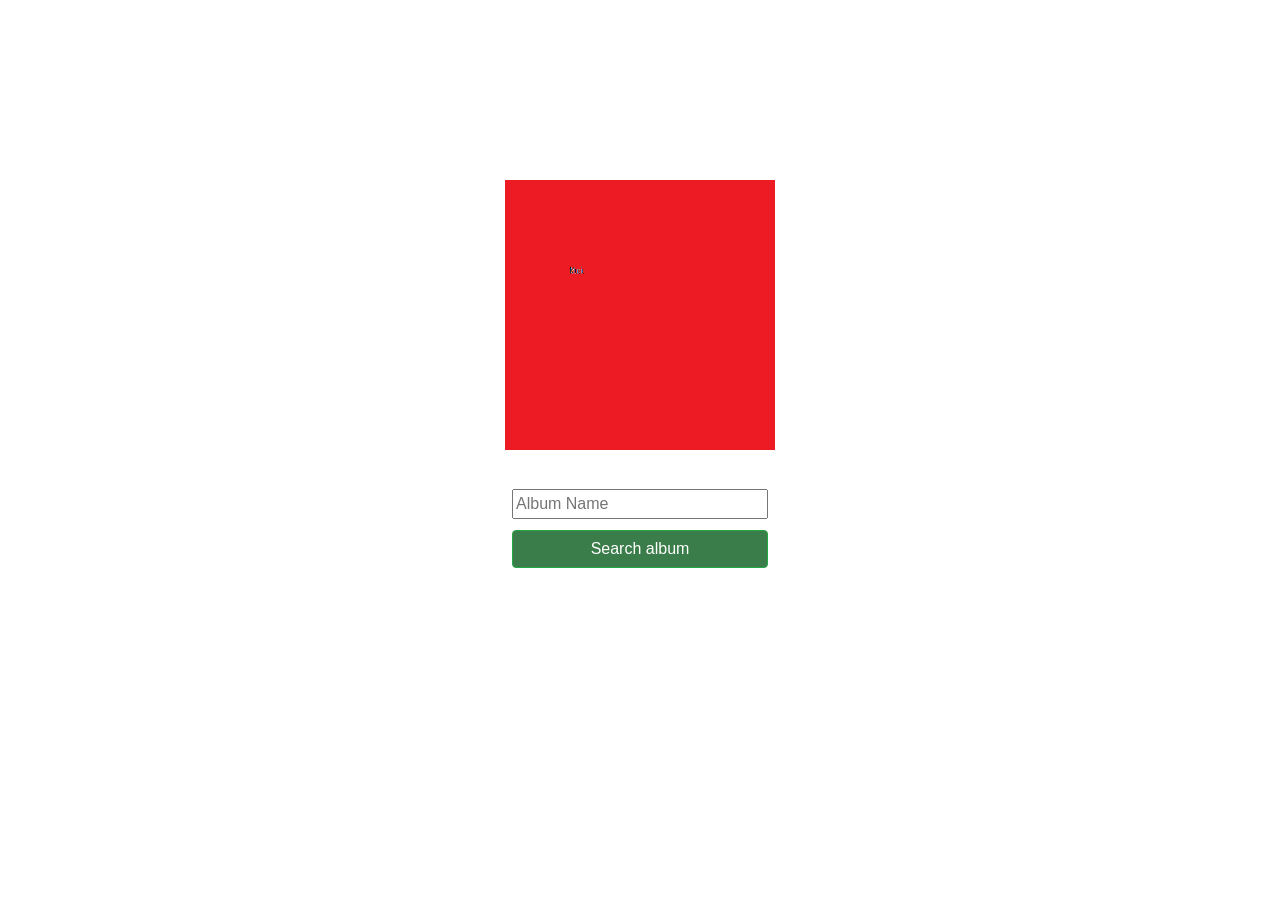
<file: API_all_working/index.html>
<!DOCTYPE html>
<html lang="en">

<head>
    <meta charset="UTF-8">
    <meta name="viewport" content="width=device-width, initial-scale=1.0">
    <title>Spotify Web API</title>
    <link rel="stylesheet" href="https://maxcdn.bootstrapcdn.com/bootstrap/4.0.0/css/bootstrap.min.css" integrity="sha384-Gn5384xqQ1aoWXA+058RXPxPg6fy4IWvTNh0E263XmFcJlSAwiGgFAW/dAiS6JXm" crossorigin="anonymous">
    <link rel="stylesheet" type="text/css" href="main.css">
</head>

<body>
    <div class="imageContainer">
        <img src="Images/music2.png" id="image_display" alt="album cover">
    </div>

    <div class="formContainer">
        <form action="">
            <input type="hidden" id='hidden_token'>
	        <input type="hidden" id='searchquery'>
            <label><input type="text" placeholder="Album Name" id='searchBox'></label>
            <div id="submitButton">
                <button type="submit" id="btn_submit" class="btn btn-success">Search album</button>
            </div>
        </form>
    </div>

    <script src="https://code.jquery.com/jquery-3.2.1.slim.min.js" integrity="sha384-KJ3o2DKtIkvYIK3UENzmM7KCkRr/rE9/Qpg6aAZGJwFDMVNA/GpGFF93hXpG5KkN" crossorigin="anonymous"></script>
    <script src="https://cdnjs.cloudflare.com/ajax/libs/popper.js/1.12.9/umd/popper.min.js" integrity="sha384-ApNbgh9B+Y1QKtv3Rn7W3mgPxhU9K/ScQsAP7hUibX39j7fakFPskvXusvfa0b4Q" crossorigin="anonymous"></script>
    <script src="https://maxcdn.bootstrapcdn.com/bootstrap/4.0.0/js/bootstrap.min.js" integrity="sha384-JZR6Spejh4U02d8jOt6vLEHfe/JQGiRRSQQxSfFWpi1MquVdAyjUar5+76PVCmYl" crossorigin="anonymous"></script>
    <script src="app.js" type="text/javascript"></script>

</body>
</html>
</file>
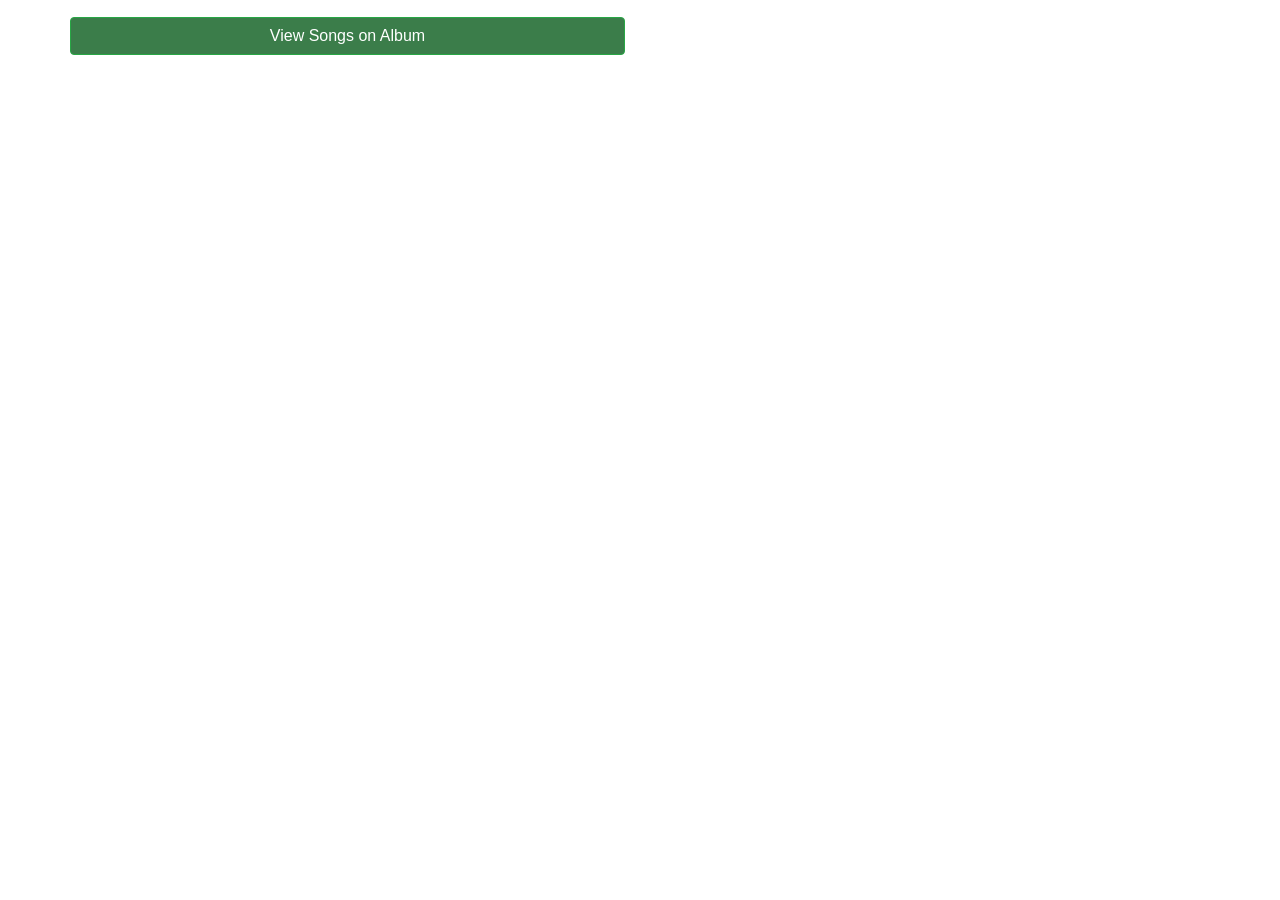
<file: APItests/index.html>
<!DOCTYPE html>
<html lang="en">
<head>
    <meta charset="UTF-8">
    <meta name="viewport" content="width=device-width, initial-scale=1.0">
    <title>Spotify Web API Tutorial</title>
    <link rel="stylesheet" href="https://maxcdn.bootstrapcdn.com/bootstrap/4.0.0/css/bootstrap.min.css" integrity="sha384-Gn5384xqQ1aoWXA+058RXPxPg6fy4IWvTNh0E263XmFcJlSAwiGgFAW/dAiS6JXm" crossorigin="anonymous">
    <link rel="stylesheet" type="text/css" href="main.css">
</head>
<body>
    
    <div class="container">        
        <form action="">
            <input type="hidden" id='hidden_token'>
            <div class="col-sm-6 form-group row px-0">
            </div>                  
            <div class="col-sm-6 row form-group px-0">
                <button type="submit" id="btn_submit" class="btn btn-success col-sm-12">View Songs on Album</button>
            </div>          
        </form>        
    </div>
    <script src="https://code.jquery.com/jquery-3.2.1.slim.min.js" integrity="sha384-KJ3o2DKtIkvYIK3UENzmM7KCkRr/rE9/Qpg6aAZGJwFDMVNA/GpGFF93hXpG5KkN" crossorigin="anonymous"></script>
    <script src="https://cdnjs.cloudflare.com/ajax/libs/popper.js/1.12.9/umd/popper.min.js" integrity="sha384-ApNbgh9B+Y1QKtv3Rn7W3mgPxhU9K/ScQsAP7hUibX39j7fakFPskvXusvfa0b4Q" crossorigin="anonymous"></script>
    <script src="https://maxcdn.bootstrapcdn.com/bootstrap/4.0.0/js/bootstrap.min.js" integrity="sha384-JZR6Spejh4U02d8jOt6vLEHfe/JQGiRRSQQxSfFWpi1MquVdAyjUar5+76PVCmYl" crossorigin="anonymous"></script>
    <script src="app.js" type="text/javascript"></script>
</body>
</html>
</file>
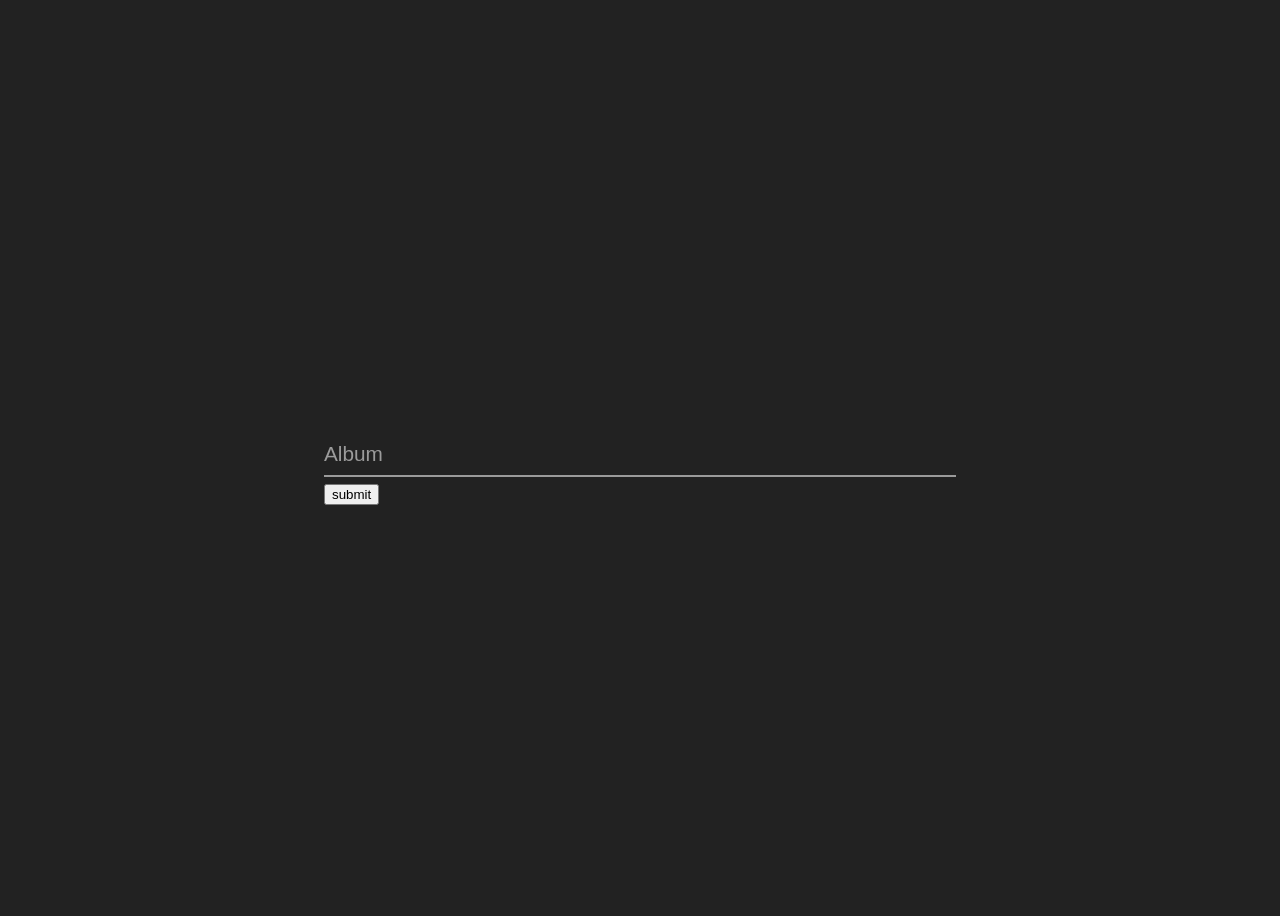
<file: beta/index.html>
<!DOCTYPE html>
<html lang="en">
<head>
    <meta charset="UTF-8">
    <link rel="stylesheet" href="style.css">
    <title>Search</title>
</head>
<body>
  <form action="rate.html" method="GET">
      <input id="inputAlbum" type="input" name="album" placeholder="Album" required/>
      <label for="album" class="form_label">Album</label>
      <div id="nextPage">
        <i class="gg-arrow-right-o"></i>
        <input type="submit" value="submit"/>
      </div>
  </form>
</body>
</html>
</file>
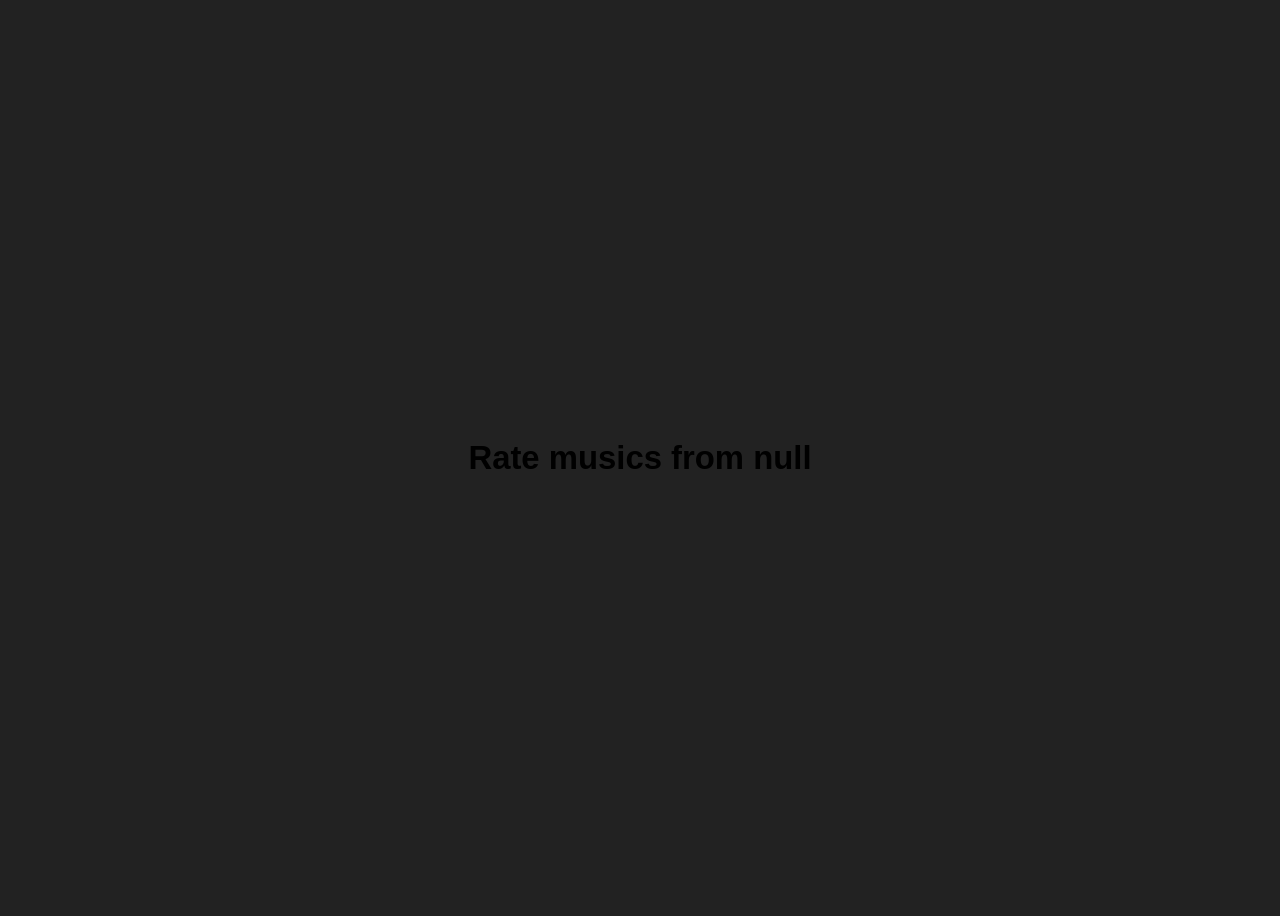
<file: beta/rate.html>
<!DOCTYPE html>
<html lang="en">
<head>
    <meta charset="UTF-8">
    <link rel="stylesheet" href="style.css">
    <!-- <script type="text/javascript" src="logic.js"></script> -->
    <title>Search</title>
</head>
<body>
  <h3 id="text">text should be here</h3>
  <script type="text/javascript" src="logic.js"></script>
</body>
</html>
</file>
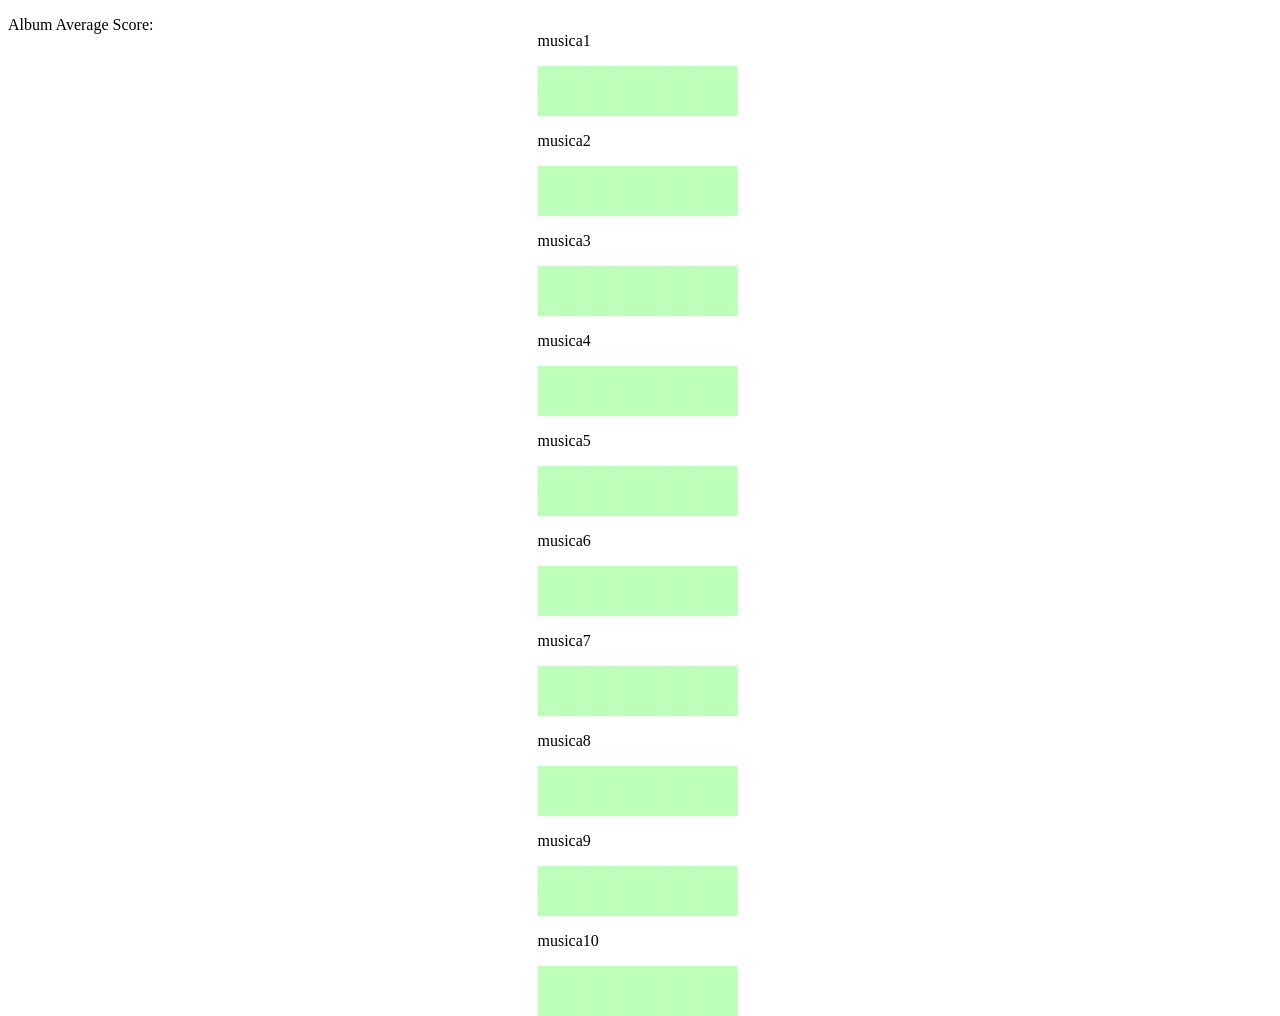
<file: test/test.html>
<!DOCTYPE html>
<html lang="en">
<head>
    <meta charset="UTF-8">
    <title>Test</title>
    <link rel="stylesheet" href="style.css">
</head>
<body>
    <div><p id="musicID" class="musicName" style="display: none;">Music Name</p></div>
    <div id="rateForm" class="colorBar" name="5" style="display: none;">
        <input type="radio" id="one" name="One" value="1" onclick="updateVal('1')">
        <label for="one"></label>

        <input type="radio" id="two" name="One" value="2" onclick="updateVal('1')">
        <label for="two"></label>

        <input type="radio" id="three" name="One" value="3" onclick="updateVal('1')">
        <label for="three"></label>

        <input type="radio" id="four" name="One" value="4" onclick="updateVal('1')">
        <label for="four"></label>

        <input type="radio" id="five" name="One" value="5" onclick="updateVal('1')">
        <label for="five"></label>
    </div>

    <div id="container"></div>

    <div>
      <p id="OverallScore">Album Average Score: </p>
    </div>
    <script type="text/javascript" src="test.js"></script>
</body>
</html>
</file>
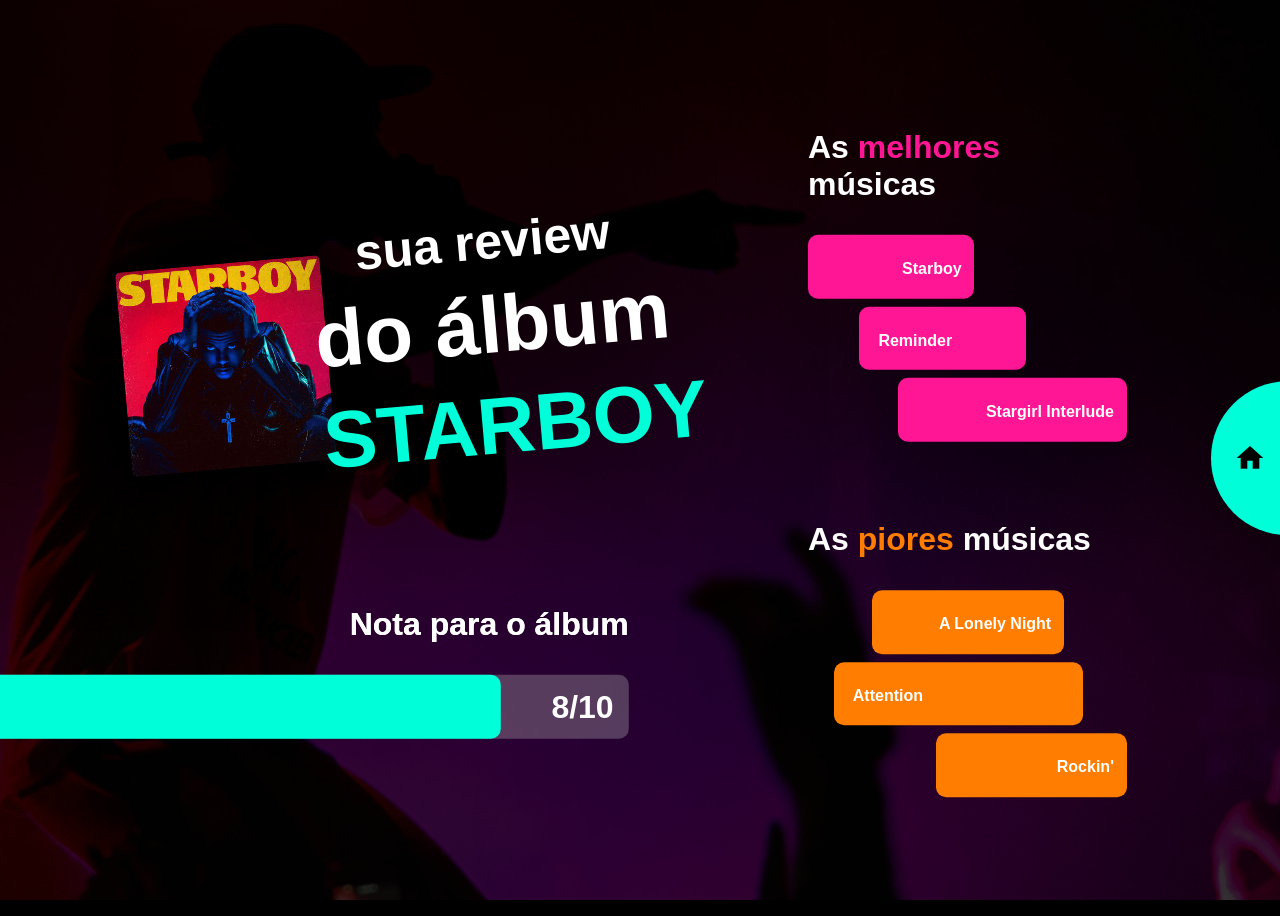
<file: V2_Chung/results/results_3.html>
<!DOCTYPE html>
<html lang="en" dir="ltr">
  <head>
    <meta charset="utf-8">
    <title>Spotify Rating</title>
    <link rel="stylesheet" href="results_style.css">
    <link rel="stylesheet" href="../../VisualID.css">
    <link href="https://fonts.googleapis.com/icon?family=Material+Icons" rel="stylesheet">

  </head>
  <body>
    <div class="resultsPage">

        <!-- Background image -->
        <div id="mask"></div>
        <img src="back.png" alt="background" id="video2">


        <!-- Album cover -->
        <div class="albumCover">
            <img src="../../Starboy.png" alt="cover" id="coverImage">
            <!-- Text for results -->
            <div class="resultsTextFinal">
              <p id="line3_1">sua review</p>
              <p id="line3_2"> do álbum</p>
              <p id="line3_3">STARBOY</p>
            </div>
        </div>


        <!-- Frame (nota maxima) -->
        <div class="overallRating">
            <p class="finalResultsText">Nota para o álbum</p>
            <div class="resultBar"></div>
        </div>

        <div class="overallRating">
            <p class="finalResultsText">Nota para o álbum</p>
            <div class="resultBar" id="rating"><p id="rating_text">8/10</p></div>
        </div>

        <!-- Best musics -->
        <div class="resultsDataFinal">
            <p class="finalResultsText">As <span style="color:var(--pink)">melhores</span> músicas</p>
            <div class="resultBar" id="bar3_1">Starboy</div>
            <div class="resultBar" id="bar3_2">Reminder</div>
            <div class="resultBar" id="bar3_3">Stargirl Interlude</div>
        </div>

        <!-- Worst musics -->
        <div class="resultsDataFinal2">
            <p class="finalResultsText">As <span style="color:var(--orange)">piores</span> músicas</p>
            <div class="resultBar" id="bar3_4">A Lonely Night</div>
            <div class="resultBar" id="bar3_5">Attention</div>
            <div class="resultBar" id="bar3_6">Rockin'</div>
        </div>

        <!-- Evaluate new album -->
        <div class="Home" onclick="location.href='../../index.html'">
          <i class="material-icons">home</i>
        </div>

    </div>
    <script src="analysis.js" type="text/javascript"></script>
  </body>
</html>
</file>
<file: API_all_working/main.css>
.btn.dropdown-toggle  {
    width:150px;
    text-align:left;
}

span.caret {
    position: absolute;
    left: 90%;
    top: 45%;
}

.btn-success {
    background-color: #3b7d4a!important;
}

.btn-success:hover {
    background-color: #4daf64!important;
}

.imageContainer {
    position: absolute;
    transform: translate(-50%, -50%);
    width: 30vw;
    height: 30vh;
    left: 50%;
    top: 35%;
}

#image_display {
    position: absolute;
    transform: translate(-50%, -50%);
    width: 30vh;
    height: 30vh;
    left: 50%;
    top: 50%;
}

.formContainer {
    position: absolute;
    transform: translate(-50%, -50%);
    width: 30vw;
    height: 30vh;
    left: 50%;
    top: 70%;
}

#searchBox {
    position: absolute;
    transform: translate(-50%, -50%);
    width: 20vw;
    left: 50%;
}

#submitButton {
    position: absolute;
    transform: translate(-50%, -50%);
    width: 30vw;
    left: 50%;
    top: 20%;
}

#btn_submit {
    position: absolute;
    transform: translate(-50%, -50%);
    width: 20vw;
    left: 50%;
}
</file>
<file: APItests/main.css>
.btn.dropdown-toggle  {
    width:150px;
    text-align:left;
}

span.caret {
    position: absolute;
    left: 90%;
    top: 45%;
}

label {
    padding-top:5px;
}

.form-label {
    padding-left:0px !important;
}

img {
    width:140px;
    height:140px;
}

.btn-success {
    background-color: #3b7d4a!important;
}

.btn-success:hover {
    background-color: #4daf64!important;
}

img.track {
    border: 1px solid #8a8a8a;
}
</file>
<file: beta/style.css>
:root {
  --primary: #11998e;
  --secondary: #38ef7d;
  --white: #fff;
  --gray: #9b9b9b;
}

form {
  position: relative;
  padding: 15px 0 0;
  margin-top: 10px;
  width: 50%;
}

#inputAlbum {
  font-family: inherit;
  width: 100%;
  border: 0;
  border-bottom: 2px solid var(--gray);
  outline: 0;
  font-size: 1.3rem;
  color: var(--white);
  padding: 7px 0;
  background: transparent;
  transition: border-color 0.2s;



}

#inputAlbum::placeholder {
  color: transparent;
}

#inputAlbum:placeholder-shown ~ label {
  font-size: 1.3rem;
  cursor: text;
  top: 20px;
}

label {
  position: absolute;
  top: 0;
  display: block;
  transition: 0.2s;
  font-size: 1rem;
  color: var(--gray);
}

#inputAlbum:focus {
  padding-bottom: 6px;
  font-weight: 700;
  border-width: 3px;
  border-image: linear-gradient(to right, var(--primary),var(--secondary));
  border-image-slice: 1;
}

#inputAlbum:focus ~ .form_label {
    position: absolute;
    top: 0;
    display: block;
    transition: 0.2s;
    font-size: 1rem;
    color: var(--primary);
    font-weight:700;
}

/* reset input */
#inputAlbum{
  &:required,&:invalid { box-shadow:none; }
}
/* demo */
body {
  font-family: 'Poppins', sans-serif;
  display: flex;
  flex-direction: column;
  justify-content: center;
  align-items: center;
  min-height: 100vh;
  font-size: 1.5rem;
  background-color:#222222;
}
</file>
<file: test/style.css>
html {
  scroll-behavior: smooth;
}

#container {
  position: absolute;
  width: 205px;
  background-color: transparent;
  transform: translate(-50%, 0%);
  left: 50%;
}

.colorBar {
  display: flex;
}

.colorBar .musicName {
  position: relative;
}

.colorBar input[type="radio"] {
  opacity: 0;
  position: absolute;
  width: 0;
}

.colorBar label{
    display: inline-block;
    background-color: #bfb;
    padding: 20px 20px;
    border: 0;
    height: 10px;
    float: left;
}

.colorBar input[type="radio"]:checked ~ label {
    background-color: #ddd;
}

.colorBar input[type="radio"]:checked + label {
    background-color: #bfb;
}

.colorBar input[type="radio"]:hover + label {
    background-color: #dfd;
}
</file>
<file: V2_Chung/results/results_style.css>
@import url("../../VisualID.css");

:root {
  --bar-height: 1.5vh;
}

body {
  overflow: hidden;
  background: black;
  font-family: Trebuchet MS, Calibri, sans-serif;
  font-weight: bold;
}

.musicPage {
  position: relative;
  width: 100vw;
  height: 100vh;
  text-align: center;
  font-size: medium;
}

.musicPage .capaAlbum {
  position: absolute;
  transform: translate(-50%, -50%);
  left: 25vw;
  top: 50vh;
  box-shadow: 0 0 30px 10px;
  border-radius: 5px;
}

.colorBar {
  position: absolute;
  transform: translate(-50%, -50%);
  left: 65vw;
  top: 50vh;
  width: 26%;
  display: inline;
}

.colorBar .rateButton {
  display: block;
  background-color: rgba(200,200,200,0.3);
  margin: 8px 0 0 0;
  border-radius: 10px;
  padding: 16px 0;
  border: 0;
  height: 12px;
  transition: background-color 100ms linear;
}

.resultsPage {
  position: relative;
  width: 100vw;
  height: 100vh;
  text-align: center;
}

#musicName {
  font-size: xxx-large;
  text-align: left;
  color: white;
  font-weight: bold;
  margin: 0;
}

#musicArtist{
  font-size: large;
  text-align: left;
  color: white;
  margin: 0.5vh 0 1vh;
}


.resultsPage {
  position: relative;
  width: 100vw;
  height: 100vh;
  text-align: center;
  font-size: medium;
}

.resultsText {
  position: absolute;
  transform: translate(-50%, -50%);
  left: 32vw;
  top: 45vh;
}

#line1{
  font-size: 50px;
  text-align: center;
  color: white;
  margin: 0.5vh 0 1vh;
}

#line2{
  font-size: 80px;
  text-align: left;
  color: white;
  margin: 0.5vh 0 1vh;
}

#line3{
  font-size: 80px;
  text-align: center;
  color: black;
  margin: 0.5vh 5vw 1vh;
  text-transform: uppercase;
}

.resultsData {
  position: absolute;
  transform: translate(-50%, -50%);
  left: 80vw;
  top: 45vh;
  width: 55vw;
  display: inline;
  text-align: left;
}

.resultBar {
  display: block;
  background-color: rgba(200,200,200,0.3);
  margin: 0px 0 0;
  border-radius: 10px;
  padding: 25px 0;
  border: 0;
  height: var(--bar-height);
  text-indent: 1.5vw;
}

#bar1 {
  background-color: #ff2251;
  margin: 8px 0 0;
}

#bar2 {
  background-color: #ff9966;
  margin: 8px 30px 0;
}

#bar3 {
  background-color: #ffd166;
  margin: 8px 60px 0;
}

#bottomText {
  margin-top: 12px;
  margin-left: 61vh;
  color: white;
}

.resultsDataVertical {
  position: absolute;
  transform: translate(-50%, -50%);
  left: 90vw;
  top: 70vh;
  width: 60vw;
  display: flex;
  text-align: left;
}

.resultBarVertical {
  display: block;
  background-color: rgba(200,200,200,0.3);
  margin: 0 0 0;
  border-radius: 10px;
  padding: 25px 0;
  border: 0;
  height: 80vh;
  width: 6.5vw;
  text-align: center;
}

#bar2_1 {
  background-color: #ff2251;
  margin: 0 10px 0;
}

#bar2_2 {
  background-color: #ff9966;
  margin: 80px 10px 0;
}

#bar2_3 {
  background-color: #ffd166;
  margin: 160px 10px 0;
}

#line2_1{
  font-size: 50px;
  text-align: center;
  color: white;
  margin: 0.5vh 0 1vh;
}

#line2_2{
  font-size: 80px;
  text-align: left;
  color: #38ef7d;
  margin: 0.5vh 0 1vh;
}

#line2_3{
  font-size: 80px;
  text-align: left;
  color: white;
  margin: 0.5vh 5vw 1vh;
}

#line3_1{
  font-size: 50px;
  text-align: center;
  color: white;
  margin: 0.5vh 0 1vh;
}

#line3_2{
  font-size: 80px;
  text-align: left;
  color: white;
  margin: 0.5vh 0 1vh;
}

#line3_3{
  font-size: 80px;
  text-align: center;
  color: var(--green);
  margin: 0.5vh 0 1vh;
  text-transform: uppercase;
}

.resultsDataFinal {
  position: absolute;
  transform: translate(-50%, -50%);
  left: 75vw;
  top: 29vh;
  width: 25vw;
  display: inline;
  text-align: left;
  color: white;
}

.resultsDataFinal2 {
  position: absolute;
  transform: translate(-50%, -50%);
  left: 75vw;
  top: 65vh;
  width: 25vw;
  display: inline;
  text-align: left;
  margin-top: 50px;
  color: white;
}

#bar3_1 {
  background-color: var(--pink);
  margin: 8px 12vw 0 0;
  text-align: right;
  padding-right: 1vw;
}

#bar3_2 {
  background-color: var(--pink);
  margin: 8px 8vw 0 4vw;
}

#bar3_3 {
  background-color: var(--pink);
  margin: 8px 0.1vw 0 7vw;
  text-align: right;
  padding-right: 1vw;
}

#bar3_4 {
  background-color: var(--orange);
  margin: 8px 5vw 0 5vw;
  text-align: right;
  padding-right: 1vw;
}

#bar3_5 {
  background-color: var(--orange);
  margin: 8px 3.5vw 0 2vw;
}

#bar3_6 {
  background-color: var(--orange);
  margin: 8px 0.1vw 0 10vw;
  text-align: right;
  padding-right: 1vw;
}

.finalResultsText {
  color: white;
  font-size: xx-large;
}

@keyframes moveAround {
  0% {
    left: 20%;
    top: 20%;
  }
  17% {
    left: 20%;
    top: 80%;
  }
  33% {
    left: 80%;
    top: 20%;
  }
  50% {
    left: 80%;
    top: 80%;
  }
  67% {
    left: 50%;
    top: 20%;
  }
  83% {
    left: 50%;
    top: 80%;
  }
  100% {
    left: 20%;
    top: 20%;
  }
}

#mask {
    position: absolute;
    transform: translate(-50%, -50%);
    left: 20%;
    top: 20%;
    width: 64vw;
    height: 64vh;
    animation: moveAround 20s ease infinite;
    background-color: black;
    opacity: 0.5;
    filter: blur(70px);
}


@keyframes Shuffle {
  0%{
    margin-left: 0%;
    transform: translate(-50%, -50%) rotate(-5deg);
  }
  20%{
    margin-left: 3%;
    transform: translate(-50%, -50%) rotate(2deg);
  }
  60%{
    margin-left: 3%;
    transform: translate(-50%, -50%) rotate(-1deg);
  }
  100%{
    margin-left: 0%;
    transform: translate(-50%, -50%) rotate(-5deg);
  }
}

.albumCover {
  position: absolute;
  transform: translate(-50%, -50%) rotate(-5deg);
  left: 17vw;
  margin-left: 0%;
  top: 40vh;
  anim
  animation: Shuffle 10s ease infinite;
  -webkit-animation: Shuffle 10s ease infinite;
  -moz-animation: Shuffle 10s ease infinite;
  -o-animation: Shuffle 10s ease infinite;
}

.resultsTextFinal {
  position: absolute;
  transform: translate(-50%, -50%);
  width: 350px;
  left: 180%;
  top: 50%;
}

.resultsTextFinal p {
  white-space: nowrap;
}

#coverImage {
  width: 16vw;
  border-radius: 5px;
  box-shadow: 0px 0px 50px 10px black;
}

.overallRating {
  position: absolute;
  transform: translate(-3%, -50%);
  left: 0;
  top: 72vh;
  width: 50vw;
  display: inline;
  text-align: right;
}

#rating {
  background-color: var(--green);
  margin-right: 10vw;
  padding-right: 1.5vh;
  color: white;
}

#rating_text {
  position: absolute;
  height: var(--bar-height);
  transform: translate(-50%, -50%);
  top: 74%;
  right: -4%;
  font-size: xx-large;
  margin: 0;
}

.Home {
  position: absolute;
  width: 12vw;
  height: 12vw;
  transform: translate(0%, -50%);
  top: 50%;
  right: -6vw;
  border-top-left-radius: 6vw;
  border-bottom-left-radius: 6vw;
  background: var(--green);
  cursor: pointer;
}

.Home:hover i {
  color: white;
}

.Home i {
  position: absolute;
  transform: translate(-50%, -50%);
  top: 50%;
  left: 25%;
  color: black;
  font-size: 2.5vw;
  transition: color 0.15s ease;
}

#video2 {
  width: 130vw;
  height: 130vh;
  object-fit: cover;
  position: fixed;
  /* Change position to absolute if you don't want it to take up the whole page */
  left: 0;
  top: 0;
  z-index: -1;

  /* Filters */
  filter: brightness(0.2);
}

#video2 {
  width: 100vw;
  height: 100vh;
  object-fit: cover;
  position: fixed;
  /* Change position to absolute if you don't want it to take up the whole page */
  left: 0;
  top: 0;
  z-index: -1;

  /* Filters */
  filter: brightness(0.2);
}
</file>
<file: VisualID.css>
:root {
  --worst: #8C52FF;
  --best: #FF1694;
  --green: #00FFD9;
  --pink: #FF1694;
  --orange: #FF7D00;
  --gray: #9b9b9b;
  --white: #ffffff;


  /* Gradient Colors */
  --color1: #FF7D00;
  --color2: #00FFD9;
  --color3: #5E17EB;
  --color4: #FF1694;

  /* Submit button color */
  --blue: #FF1694;

  /* Prev/Next buttons color */
  --button: #FF7D00;

  /* Rating bar color */
  --rate: #00FFD9;
}

:export {
  colorBarColor: --green;
}

.video {
    width: 100vw;
    height: 100vh;
    object-fit: cover;
    position: fixed;
    margin: 0;
    padding: 0;
    /* Change position to absolute if you don't want it to take up the whole page */
    left: 0;
    top: 0;
    z-index: -1;

    /* Filters */
    filter: brightness(0.3) hue-rotate(250deg);
}
</file>
